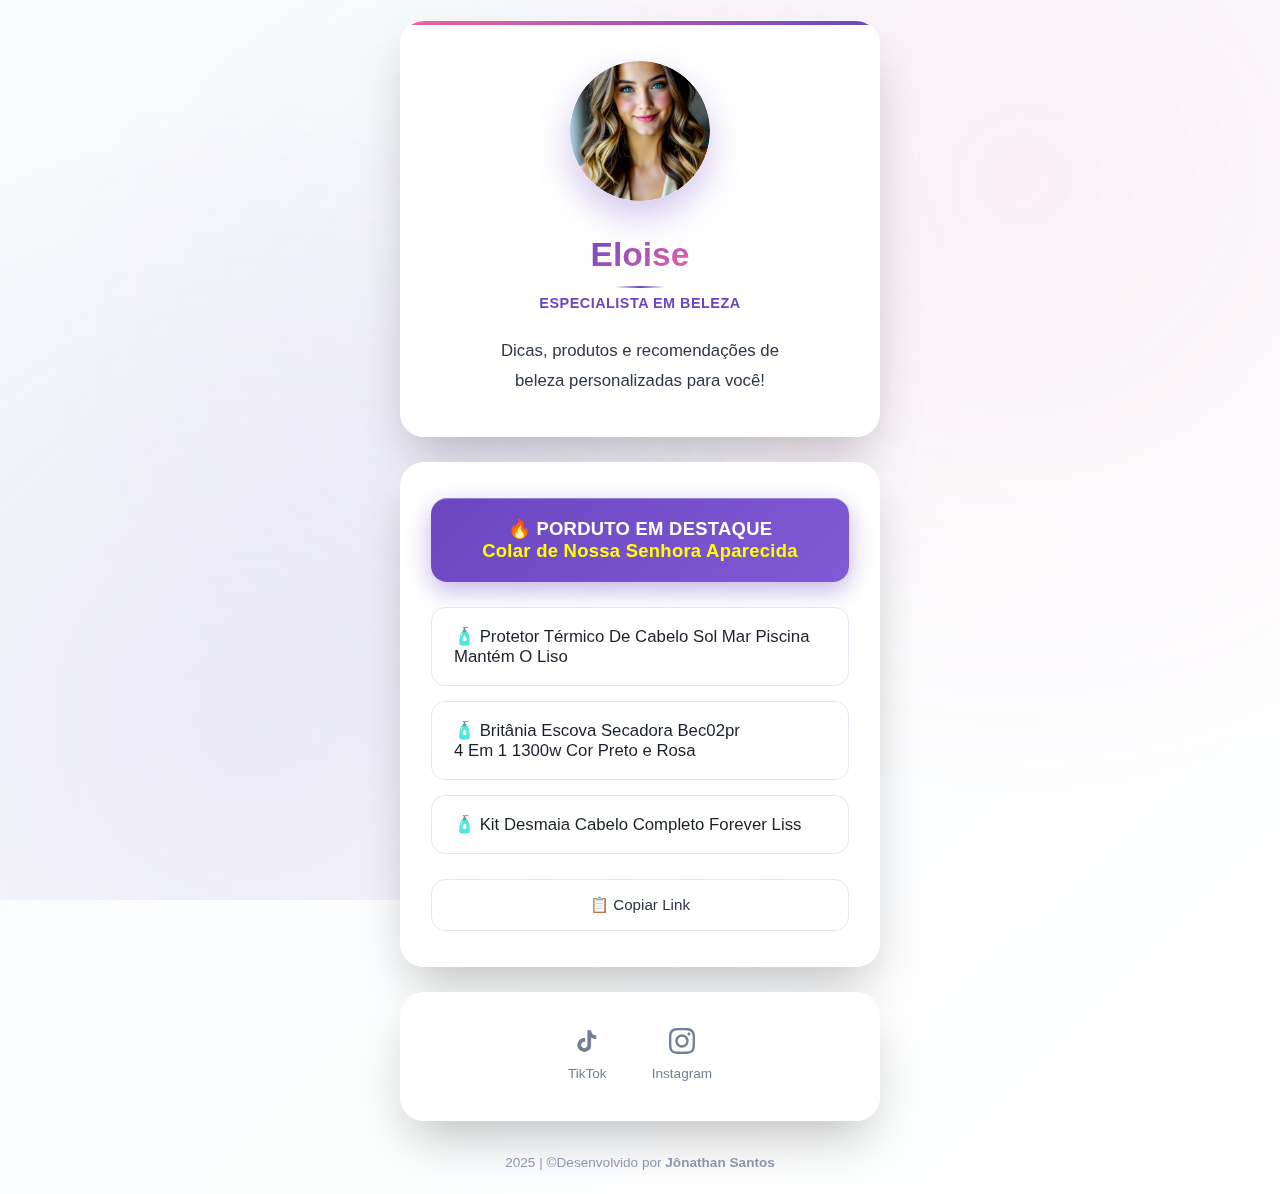
<file: index.html>
<!DOCTYPE html>
<html lang="pt-BR">
  <head>
    <meta charset="UTF-8" />
    <meta name="viewport" content="width=device-width, initial-scale=1.0" />
    <title>Eloise IA - Link Page</title>
    <link rel="stylesheet" href="css/style.css" />
    <link
      rel="shortcut icon"
      href="http://www.w3.org/2000/svg"
      type="image/x-icon"
    />
  </head>
  <body>
    <div class="container">
      <!-- Cabeçalho com perfil -->
      <header class="profile-card">
        <div class="avatar">
          <img
            src="img/eloise.webp"
            alt="Eloise IA - Especialista em Beleza"
            class="avatar-img"
            onerror="this.style.display='none'; this.nextElementSibling.style.display='block';"
          />
          <svg
            width="120"
            height="120"
            viewBox="0 0 120 120"
            fill="none"
            xmlns="http://www.w3.org/2000/svg"
            style="display: none"
          >
            <circle cx="60" cy="60" r="60" fill="url(#gradient)" />
            <path
              d="M40 45C40 40.5817 43.5817 37 48 37H72C76.4183 37 80 40.5817 80 45V75C80 79.4183 76.4183 83 72 83H48C43.5817 83 40 79.4183 40 75V45Z"
              fill="white"
            />
            <circle cx="52" cy="55" r="5" fill="#333" />
            <circle cx="68" cy="55" r="5" fill="#333" />
            <path
              d="M52 70C52 67.7909 53.7909 66 56 66H64C66.2091 66 68 67.7909 68 70V70C68 71.1046 67.1046 72 66 72H54C52.8954 72 52 71.1046 52 70V70Z"
              fill="#333"
            />
            <defs>
              <linearGradient
                id="gradient"
                x1="0"
                y1="0"
                x2="120"
                y2="120"
                gradientUnits="userSpaceOnUse"
              >
                <stop stop-color="#ff8cc6" />
                <stop offset="1" stop-color="#7c4dff" />
              </linearGradient>
            </defs>
          </svg>
        </div>
        <h1 class="name">Eloise IA</h1>
        <p class="role">Especialista em Beleza</p>
        <p class="description">
          Dicas, produtos e recomendações de beleza personalizadas para você!
        </p>
      </header>

      <!-- Seção principal de links -->
      <section class="links-card">
        <button class="cta-button" data-link="https://webjs.com.br/ml">
          🔥 PORDUTO EM DESTAQUE <br />
          <strong style="color: yellow;">Colar de Nossa Senhora Aparecida</strong>
        </button>

        <ul class="links-list">

            <li>
              <button class="link-button" data-link="https://mercadolivre.com/sec/1WeRUeS">
                🧴 Protetor Térmico De Cabelo Sol Mar Piscina Mantém O Liso
              </button>
            </li>
            <li>
              <button class="link-button" data-link="https://mercadolivre.com/sec/2pbwhWr">
                🧴 Britânia Escova Secadora Bec02pr <br />
                4 Em 1 1300w Cor Preto e Rosa
              </button>
            </li>
          <li>
            <button class="link-button" data-link="https://mercadolivre.com/sec/1pwtPpZ">
              🧴 Kit Desmaia Cabelo Completo Forever Liss
            </button>
          </li>
        </ul>

        <div class="action-buttons">
          <button class="action-button copy-button" data-copy="https://jonathansantosjs.github.io/EloiseIA/">
            📋 Copiar Link
          </button>
        </div>
      </section>

      <!-- Links de redes sociais -->
      <div class="socials-card">
        <a
          href="https://www.tiktok.com/@eloise.ia?_t=ZM-90PyVaw6RCq&_r=1"
          target="_blank"
          rel="noopener"
          aria-label="TikTok"
          class="social-link"
        >
          <svg width="24" height="24" viewBox="0 0 24 24" fill="currentColor">
            <path
              d="M19.589 6.686a4.793 4.793 0 0 1-3.77-4.245V2h-3.445v13.672a2.896 2.896 0 0 1-5.201 1.743l-.002-.001.002.001a2.895 2.895 0 0 1 3.183-4.51v-3.5a6.329 6.329 0 0 0-5.394 10.692 6.33 6.33 0 0 0 10.857-4.424V8.687a8.182 8.182 0 0 0 4.773 1.526V6.79a4.831 4.831 0 0 1-1.003-.104z"
            />
          </svg>
          TikTok
        </a>
        
            <a href="https://www.instagram.com/belezaeloise/" target="_blank" rel="noopener" aria-label="Instagram" class="social-link">
                <svg width="24" height="24" viewBox="0 0 24 24" fill="currentColor">
                    <path d="M12 2.163c3.204 0 3.584.012 4.85.07 3.252.148 4.771 1.691 4.919 4.919.058 1.265.069 1.645.069 4.849 0 3.205-.012 3.584-.069 4.849-.149 3.225-1.664 4.771-4.919 4.919-1.266.058-1.644.07-4.85.07-3.204 0-3.584-.012-4.849-.07-3.26-.149-4.771-1.699-4.919-4.92-.058-1.265-.07-1.644-.07-4.849 0-3.204.013-3.583.07-4.849.149-3.227 1.664-4.771 4.919-4.919 1.266-.057 1.645-.069 4.849-.069zm0-2.163c-3.259 0-3.667.014-4.947.072-4.358.2-6.78 2.618-6.98 6.98-.059 1.281-.073 1.689-.073 4.948 0 3.259.014 3.668.072 4.948.2 4.358 2.618 6.78 6.98 6.98 1.281.058 1.689.072 4.948.072 3.259 0 3.668-.014 4.948-.072 4.354-.2 6.782-2.618 6.979-6.98.059-1.28.073-1.689.073-4.948 0-3.259-.014-3.667-.072-4.947-.196-4.354-2.617-6.78-6.979-6.98-1.281-.059-1.69-.073-4.949-.073zm0 5.838c-3.403 0-6.162 2.759-6.162 6.162s2.759 6.163 6.162 6.163 6.162-2.759 6.162-6.163c0-3.403-2.759-6.162-6.162-6.162zm0 10.162c-2.209 0-4-1.79-4-4 0-2.209 1.791-4 4-4s4 1.791 4 4c0 2.21-1.791 4-4 4zm6.406-11.845c-.796 0-1.441.645-1.441 1.44s.645 1.44 1.441 1.44c.795 0 1.439-.645 1.439-1.44s-.644-1.44-1.439-1.44z"/>
                </svg>
                Instagram
            </a>
        
      </div>
      <footer>
        2025 | &copyDesenvolvido por <strong>Jônathan Santos</strong>
      </footer>
    </div>

    <script src="js/controle.js"></script>
  </body>
</html>
</file>
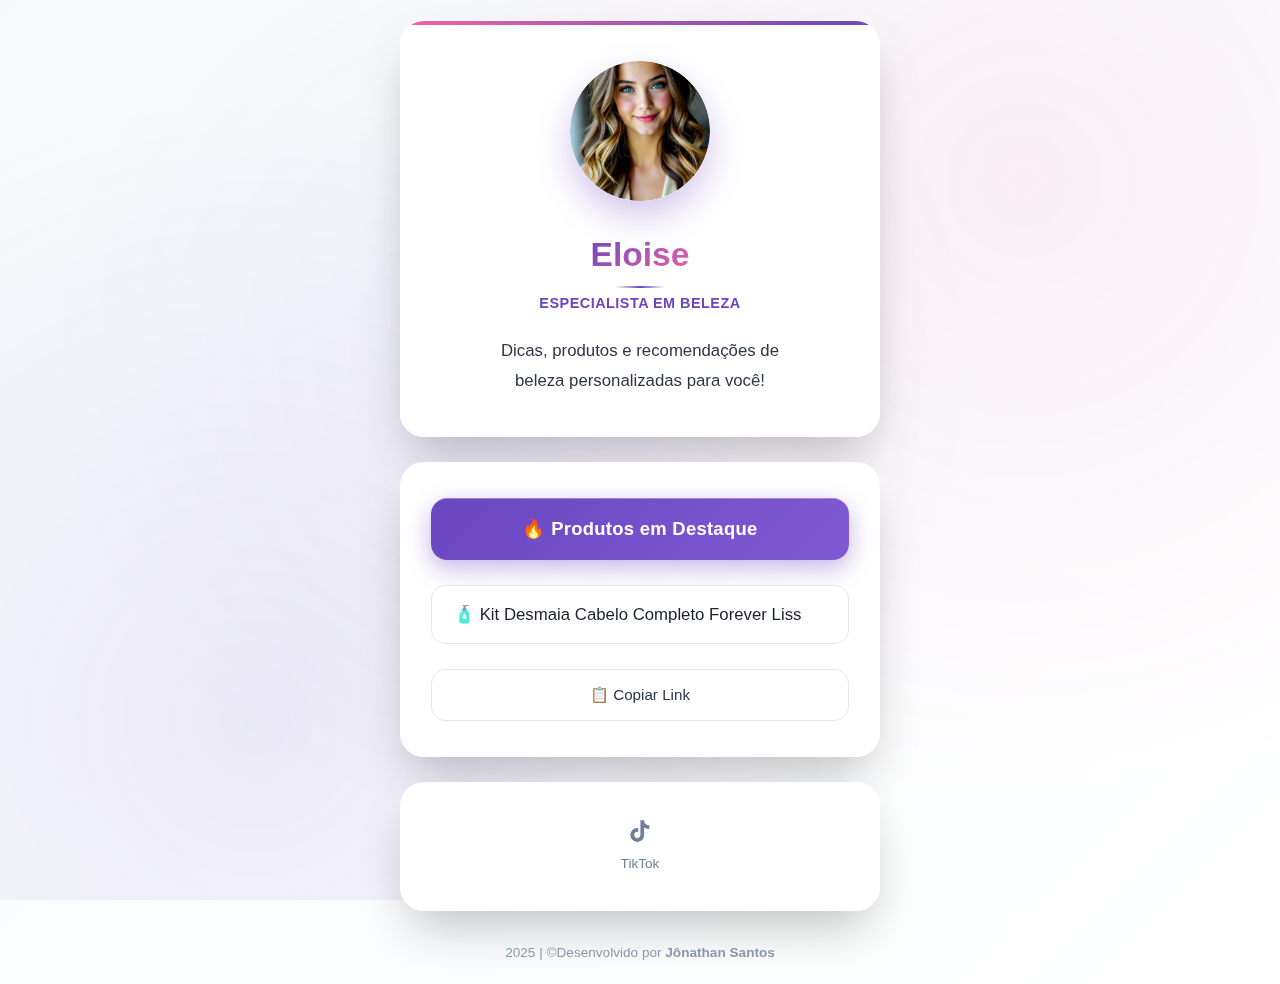
<file: Eloise/index.html>
<!DOCTYPE html>
<html lang="pt-BR">
<head>
    <meta charset="UTF-8">
    <meta name="viewport" content="width=device-width, initial-scale=1.0">
    <title>Eloise IA - Link Page</title>
    <link rel="stylesheet" href="css/style.css">
</head>
<body>
    <div class="container">
        <!-- Cabeçalho com perfil -->
        <header class="profile-card">
            <div class="avatar">
    <img src="img/eloise.webp" alt="Eloise IA - Especialista em Beleza" class="avatar-img" onerror="this.style.display='none'; this.nextElementSibling.style.display='block';">
    <svg width="120" height="120" viewBox="0 0 120 120" fill="none" xmlns="http://www.w3.org/2000/svg" style="display: none;">
        <circle cx="60" cy="60" r="60" fill="url(#gradient)"/>
        <path d="M40 45C40 40.5817 43.5817 37 48 37H72C76.4183 37 80 40.5817 80 45V75C80 79.4183 76.4183 83 72 83H48C43.5817 83 40 79.4183 40 75V45Z" fill="white"/>
        <circle cx="52" cy="55" r="5" fill="#333"/>
        <circle cx="68" cy="55" r="5" fill="#333"/>
        <path d="M52 70C52 67.7909 53.7909 66 56 66H64C66.2091 66 68 67.7909 68 70V70C68 71.1046 67.1046 72 66 72H54C52.8954 72 52 71.1046 52 70V70Z" fill="#333"/>
        <defs>
            <linearGradient id="gradient" x1="0" y1="0" x2="120" y2="120" gradientUnits="userSpaceOnUse">
                <stop stop-color="#ff8cc6"/>
                <stop offset="1" stop-color="#7c4dff"/>
            </linearGradient>
        </defs>
    </svg>
</div>
            <h1 class="name">Eloise IA</h1>
            <p class="role">Especialista em Beleza</p>
            <p class="description">Dicas, produtos e recomendações de beleza personalizadas para você!</p>
        </header>

        <!-- Seção principal de links -->
        <section class="links-card">
            <button class="cta-button" data-link="https://mercadolivre.com/sec/2pbwhWr">
                🔥 Produtos em Destaque
            </button>
            
            <ul class="links-list">
                <li>
                    <button class="link-button" data-link="https://mercadolivre.com/sec/1pwtPpZ">
                        🧴 Kit Desmaia Cabelo Completo Forever Liss
                    </button>
                </li>
                
            </ul>
            
            <div class="action-buttons">
                <button class="action-button copy-button" data-copy="https://www.tiktok.com/@eloise.ia?_t=ZM-90PyVaw6RCq&_r=1">
                    📋 Copiar Link
                </button>
            </div>
        </section>

        <!-- Links de redes sociais -->
        <div class="socials-card">
          <a href="https://www.tiktok.com/@eloise.ia?_t=ZM-90PyVaw6RCq&_r=1" target="_blank" rel="noopener" aria-label="TikTok" class="social-link">
                <svg width="24" height="24" viewBox="0 0 24 24" fill="currentColor">
                    <path d="M19.589 6.686a4.793 4.793 0 0 1-3.77-4.245V2h-3.445v13.672a2.896 2.896 0 0 1-5.201 1.743l-.002-.001.002.001a2.895 2.895 0 0 1 3.183-4.51v-3.5a6.329 6.329 0 0 0-5.394 10.692 6.33 6.33 0 0 0 10.857-4.424V8.687a8.182 8.182 0 0 0 4.773 1.526V6.79a4.831 4.831 0 0 1-1.003-.104z"/>
                </svg>
                TikTok
            </a>
            <!--
            <a href="https://instagram.com/eloiseia" target="_blank" rel="noopener" aria-label="Instagram" class="social-link">
                <svg width="24" height="24" viewBox="0 0 24 24" fill="currentColor">
                    <path d="M12 2.163c3.204 0 3.584.012 4.85.07 3.252.148 4.771 1.691 4.919 4.919.058 1.265.069 1.645.069 4.849 0 3.205-.012 3.584-.069 4.849-.149 3.225-1.664 4.771-4.919 4.919-1.266.058-1.644.07-4.85.07-3.204 0-3.584-.012-4.849-.07-3.26-.149-4.771-1.699-4.919-4.92-.058-1.265-.07-1.644-.07-4.849 0-3.204.013-3.583.07-4.849.149-3.227 1.664-4.771 4.919-4.919 1.266-.057 1.645-.069 4.849-.069zm0-2.163c-3.259 0-3.667.014-4.947.072-4.358.2-6.78 2.618-6.98 6.98-.059 1.281-.073 1.689-.073 4.948 0 3.259.014 3.668.072 4.948.2 4.358 2.618 6.78 6.98 6.98 1.281.058 1.689.072 4.948.072 3.259 0 3.668-.014 4.948-.072 4.354-.2 6.782-2.618 6.979-6.98.059-1.28.073-1.689.073-4.948 0-3.259-.014-3.667-.072-4.947-.196-4.354-2.617-6.78-6.979-6.98-1.281-.059-1.69-.073-4.949-.073zm0 5.838c-3.403 0-6.162 2.759-6.162 6.162s2.759 6.163 6.162 6.163 6.162-2.759 6.162-6.163c0-3.403-2.759-6.162-6.162-6.162zm0 10.162c-2.209 0-4-1.79-4-4 0-2.209 1.791-4 4-4s4 1.791 4 4c0 2.21-1.791 4-4 4zm6.406-11.845c-.796 0-1.441.645-1.441 1.44s.645 1.44 1.441 1.44c.795 0 1.439-.645 1.439-1.44s-.644-1.44-1.439-1.44z"/>
                </svg>
                Instagram
            </a>
        -->
        </div>
        <footer>
           2025 | &copyDesenvolvido por <strong>Jônathan Santos</strong>
        </footer>
    </div>


    <script src="js/controle.js"></script>
</body>
</html>
</file>
<file: css/style.css>
/* styles.css - VERSÃO PREMIUM */
:root {
  /* ESQUEMA 60-30-10 PREMIUM */
  --primary-60: #6B46C1; /* Roxo mais sofisticado */
  --primary-light: #805AD5;
  --primary-dark: #553C9A;
  --primary-glow: rgba(107, 70, 193, 0.4);

  --secondary-30: #F7FAFC; /* Neutro premium */
  --secondary-medium: #E2E8F0;
  --secondary-dark: #CBD5E0;

  --accent-10: #ED64A6; /* Rosa mais elegante */
  --accent-light: #FBB6CE;
  --accent-dark: #D53F8C;

  /* Cores de apoio premium */
  --text-primary: #1A202C;
  --text-secondary: #2D3748;
  --text-light: #718096;
  --white: #FFFFFF;
  --black: #000000;

  /* Efeitos visuais premium */
  --shadow: 0 25px 50px -12px rgba(0, 0, 0, 0.25);
  --shadow-hover: 0 35px 60px -12px rgba(107, 70, 193, 0.3);
  --shadow-glow: 0 0 40px rgba(107, 70, 193, 0.2);
  --transition: all 0.4s cubic-bezier(0.25, 0.46, 0.45, 0.94);
  --transition-slow: all 0.6s cubic-bezier(0.25, 0.46, 0.45, 0.94);
}

* {
  margin: 0;
  padding: 0;
  box-sizing: border-box;
}

body {
  font-family: 'Inter', 'SF Pro Display', -apple-system, BlinkMacSystemFont, sans-serif;
  background: linear-gradient(135deg, var(--secondary-30) 0%, #FFFFFF 100%);
  color: var(--text-primary);
  line-height: 1.7;
  padding: 20px;
  min-height: 100vh;
  display: flex;
  justify-content: center;
  align-items: center;
  position: relative;
  overflow-x: hidden;
}

/* Efeito de partículas de fundo */
body::before {
  content: '';
  position: fixed;
  top: 0;
  left: 0;
  width: 100%;
  height: 100%;
  background: 
    radial-gradient(circle at 20% 80%, rgba(107, 70, 193, 0.1) 0%, transparent 50%),
    radial-gradient(circle at 80% 20%, rgba(237, 100, 166, 0.08) 0%, transparent 50%),
    radial-gradient(circle at 40% 40%, rgba(107, 70, 193, 0.05) 0%, transparent 50%);
  z-index: -1;
}

.container {
  width: 100%;
  max-width: 480px;
  margin: 0 auto;
  position: relative;
}

/* Profile Card Premium */
.profile-card {
  background: linear-gradient(135deg, var(--white) 0%, rgba(255, 255, 255, 0.95) 100%);
  border-radius: 24px;
  padding: 40px 35px;
  text-align: center;
  margin-bottom: 25px;
  box-shadow: var(--shadow);
  border: 1px solid rgba(255, 255, 255, 0.8);
  backdrop-filter: blur(20px);
  position: relative;
  overflow: hidden;
  transition: var(--transition);
}

.profile-card::before {
  content: '';
  position: absolute;
  top: 0;
  left: 0;
  right: 0;
  height: 4px;
  background: linear-gradient(90deg, var(--accent-10), var(--primary-60));
  border-radius: 24px 24px 0 0;
}

.profile-card:hover {
  transform: translateY(-5px);
  box-shadow: var(--shadow-hover);
}

.avatar {
  margin: 0 auto 25px;
  width: 140px;
  height: 140px;
  border-radius: 50%;
  overflow: hidden;
  box-shadow: 
    0 15px 35px rgba(107, 70, 193, 0.3),
    0 0 0 4px rgba(255, 255, 255, 0.9),
    inset 0 0 20px rgba(255, 255, 255, 0.6);
  position: relative;
  transition: var(--transition);
}

.avatar:hover {
  transform: scale(1.05);
  box-shadow: 
    0 20px 45px rgba(107, 70, 193, 0.4),
    0 0 0 4px rgba(255, 255, 255, 0.9),
    var(--shadow-glow);
}

.avatar-img {
  width: 100%;
  height: 100%;
  object-fit: cover;
  border-radius: 50%;
  display: block;
  transition: var(--transition-slow);
}

.avatar:hover .avatar-img {
  transform: scale(1.1);
}

.name {
  font-size: 2.1rem;
  font-weight: 700;
  margin-bottom: 8px;
  background: linear-gradient(135deg, var(--primary-60), var(--accent-10));
  -webkit-background-clip: text;
  background-clip: text;
  color: transparent;
  position: relative;
  display: inline-block;
}

.name::after {
  content: '';
  position: absolute;
  bottom: -5px;
  left: 25%;
  width: 50%;
  height: 2px;
  background: linear-gradient(90deg, transparent, var(--primary-60), transparent);
  border-radius: 2px;
}

.role {
  color: var(--primary-60);
  font-weight: 600;
  margin-bottom: 20px;
  font-size: 1.2rem;
  letter-spacing: 0.5px;
  text-transform: uppercase;
  font-size: 0.9rem;
}

.description {
  color: var(--text-secondary);
  font-size: 1.05rem;
  line-height: 1.8;
  max-width: 320px;
  margin: 0 auto;
}

/* Links Card Premium */
.links-card {
  background: linear-gradient(135deg, var(--white) 0%, rgba(255, 255, 255, 0.95) 100%);
  border-radius: 24px;
  padding: 35px 30px;
  margin-bottom: 25px;
  box-shadow: var(--shadow);
  border: 1px solid rgba(255, 255, 255, 0.8);
  backdrop-filter: blur(20px);
  transition: var(--transition);
}

.links-card:hover {
  transform: translateY(-3px);
  box-shadow: var(--shadow-hover);
}

/* CTA Button Premium */
.cta-button {
  width: 100%;
  padding: 20px 25px;
  background: linear-gradient(135deg, var(--primary-60), var(--primary-light));
  color: var(--white);
  border: none;
  border-radius: 16px;
  font-size: 1.15rem;
  font-weight: 600;
  cursor: pointer;
  transition: var(--transition);
  margin-bottom: 25px;
  box-shadow: 
    0 8px 25px rgba(107, 70, 193, 0.4),
    inset 0 1px 0 rgba(255, 255, 255, 0.3);
  position: relative;
  overflow: hidden;
  letter-spacing: 0.3px;
}

.cta-button::before {
  content: '';
  position: absolute;
  top: 0;
  left: -100%;
  width: 100%;
  height: 100%;
  background: linear-gradient(90deg, transparent, rgba(255, 255, 255, 0.2), transparent);
  transition: var(--transition-slow);
}

.cta-button:hover {
  transform: translateY(-3px);
  box-shadow: 
    0 15px 35px rgba(107, 70, 193, 0.5),
    var(--shadow-glow);
  background: linear-gradient(135deg, var(--primary-dark), var(--primary-60));
}

.cta-button:hover::before {
  left: 100%;
}

.cta-button:active {
  transform: translateY(0);
}

.links-list {
  list-style: none;
  margin-bottom: 25px;
}

.links-list li {
  margin-bottom: 15px;
  position: relative;
}

.link-button {
  width: 100%;
  padding: 18px 22px;
  background: var(--white);
  border: 1.5px solid var(--secondary-medium);
  border-radius: 14px;
  font-size: 1.05rem;
  text-align: left;
  cursor: pointer;
  transition: var(--transition);
  display: flex;
  align-items: center;
  color: var(--text-primary);
  position: relative;
  overflow: hidden;
  font-weight: 500;
}

.link-button::before {
  content: '';
  position: absolute;
  top: 0;
  left: 0;
  width: 4px;
  height: 100%;
  background: linear-gradient(to bottom, var(--primary-60), var(--accent-10));
  transform: scaleY(0);
  transition: var(--transition);
}

.link-button:hover {
  background: rgba(107, 70, 193, 0.03);
  transform: translateX(8px);
  border-color: var(--primary-light);
  box-shadow: 0 5px 20px rgba(107, 70, 193, 0.1);
}

.link-button:hover::before {
  transform: scaleY(1);
}

.action-buttons {
  display: flex;
  gap: 15px;
}

.action-button {
  flex: 1;
  padding: 16px 20px;
  background: var(--white);
  border: 1.5px solid var(--secondary-medium);
  border-radius: 14px;
  font-size: 0.95rem;
  cursor: pointer;
  transition: var(--transition);
  display: flex;
  align-items: center;
  justify-content: center;
  gap: 10px;
  color: var(--text-secondary);
  font-weight: 500;
  position: relative;
  overflow: hidden;
}

.action-button::before {
  content: '';
  position: absolute;
  top: 50%;
  left: 50%;
  width: 0;
  height: 0;
  background: rgba(107, 70, 193, 0.1);
  border-radius: 50%;
  transform: translate(-50%, -50%);
  transition: var(--transition);
}

.action-button:hover::before {
  width: 100%;
  height: 100%;
  border-radius: 14px;
}

.action-button:hover {
  border-color: var(--accent-10);
  color: var(--accent-dark);
  transform: translateY(-2px);
}

.copy-button.copied {
  background: rgba(72, 187, 120, 0.1);
  border-color: rgba(72, 187, 120, 0.6);
  color: #48BB78;
}

/* Socials Card Premium */
.socials-card {
  background: linear-gradient(135deg, var(--white) 0%, rgba(255, 255, 255, 0.95) 100%);
  border-radius: 24px;
  padding: 25px 30px;
  display: flex;
  justify-content: center;
  gap: 25px;
  box-shadow: var(--shadow);
  border: 1px solid rgba(255, 255, 255, 0.8);
  backdrop-filter: blur(20px);
  transition: var(--transition);
}

.socials-card:hover {
  transform: translateY(-3px);
  box-shadow: var(--shadow-hover);
}

.social-link {
  display: flex;
  flex-direction: column;
  align-items: center;
  text-decoration: none;
  color: var(--text-light);
  transition: var(--transition);
  font-size: 0.85rem;
  gap: 8px;
  position: relative;
  padding: 10px;
  border-radius: 12px;
}

.social-link::before {
  content: '';
  position: absolute;
  top: 0;
  left: 0;
  right: 0;
  bottom: 0;
  background: linear-gradient(135deg, var(--primary-60), var(--accent-10));
  border-radius: 12px;
  opacity: 0;
  transition: var(--transition);
  z-index: -1;
}

.social-link:hover {
  color: var(--white);
  transform: translateY(-5px) scale(1.1);
}

.social-link:hover::before {
  opacity: 1;
}

.social-link svg {
  width: 26px;
  height: 26px;
  transition: var(--transition);
}

/* Estados de Foco para Acessibilidade Premium */
button:focus-visible,
a:focus-visible {
  outline: 3px solid var(--primary-60);
  outline-offset: 3px;
  border-radius: 14px;
}

/* Footer Premium */
footer {
  text-align: center;
  margin-top: 30px;
  color: var(--text-light);
  font-size: 0.85rem;
  opacity: 0.8;
  transition: var(--transition);
}

footer:hover {
  opacity: 1;
}

/* Animações Premium */
@keyframes fadeInUp {
  from {
    opacity: 0;
    transform: translateY(30px);
  }
  to {
    opacity: 1;
    transform: translateY(0);
  }
}

@keyframes pulseGlow {
  0%, 100% {
    box-shadow: 0 0 20px rgba(107, 70, 193, 0.3);
  }
  50% {
    box-shadow: 0 0 40px rgba(107, 70, 193, 0.6);
  }
}

.profile-card,
.links-card,
.socials-card {
  animation: fadeInUp 0.8s cubic-bezier(0.25, 0.46, 0.45, 0.94) both;
}

.links-card {
  animation-delay: 0.1s;
}

.socials-card {
  animation-delay: 0.2s;
}

/* Loading States Premium */
.loading {
  background: linear-gradient(90deg, var(--secondary-medium) 25%, var(--secondary-dark) 50%, var(--secondary-medium) 75%);
  background-size: 200% 100%;
  animation: loading-shimmer 2s infinite;
  border-radius: 16px;
}

@keyframes loading-shimmer {
  0% {
    background-position: -200% 0;
  }
  100% {
    background-position: 200% 0;
  }
}

/* Scrollbar Personalizado */
::-webkit-scrollbar {
  width: 8px;
}

::-webkit-scrollbar-track {
  background: var(--secondary-30);
  border-radius: 10px;
}

::-webkit-scrollbar-thumb {
  background: linear-gradient(to bottom, var(--primary-60), var(--accent-10));
  border-radius: 10px;
}

::-webkit-scrollbar-thumb:hover {
  background: linear-gradient(to bottom, var(--primary-dark), var(--accent-dark));
}

/* Responsividade Premium */
@media (max-width: 480px) {
  body {
    padding: 15px;
  }

  .profile-card,
  .links-card,
  .socials-card {
    padding: 30px 25px;
  }

  .name {
    font-size: 1.9rem;
  }

  .avatar {
    width: 120px;
    height: 120px;
  }

  .action-buttons {
    flex-direction: column;
  }

  .socials-card {
    flex-wrap: wrap;
    gap: 20px;
  }
}

@media (max-width: 320px) {
  .avatar {
    width: 100px;
    height: 100px;
  }

  .name {
    font-size: 1.6rem;
  }

  .role {
    font-size: 0.85rem;
  }

  .description {
    font-size: 0.95rem;
  }

  .cta-button,
  .link-button {
    padding: 16px 20px;
    font-size: 1rem;
  }
}

/* Utilitários Premium */
.bg-primary { background-color: var(--primary-60); }
.bg-secondary { background-color: var(--secondary-30); }
.bg-accent { background-color: var(--accent-10); }

.text-primary { color: var(--primary-60); }
.text-secondary { color: var(--text-secondary); }
.text-accent { color: var(--accent-10); }

.border-primary { border-color: var(--primary-60); }
.border-secondary { border-color: var(--secondary-medium); }
.border-accent { border-color: var(--accent-10); }

.glass-effect {
  background: rgba(255, 255, 255, 0.1);
  backdrop-filter: blur(20px);
  border: 1px solid rgba(255, 255, 255, 0.2);
}
</file>
<file: Eloise/css/style.css>
/* styles.css - VERSÃO PREMIUM */
:root {
  /* ESQUEMA 60-30-10 PREMIUM */
  --primary-60: #6B46C1; /* Roxo mais sofisticado */
  --primary-light: #805AD5;
  --primary-dark: #553C9A;
  --primary-glow: rgba(107, 70, 193, 0.4);

  --secondary-30: #F7FAFC; /* Neutro premium */
  --secondary-medium: #E2E8F0;
  --secondary-dark: #CBD5E0;

  --accent-10: #ED64A6; /* Rosa mais elegante */
  --accent-light: #FBB6CE;
  --accent-dark: #D53F8C;

  /* Cores de apoio premium */
  --text-primary: #1A202C;
  --text-secondary: #2D3748;
  --text-light: #718096;
  --white: #FFFFFF;
  --black: #000000;

  /* Efeitos visuais premium */
  --shadow: 0 25px 50px -12px rgba(0, 0, 0, 0.25);
  --shadow-hover: 0 35px 60px -12px rgba(107, 70, 193, 0.3);
  --shadow-glow: 0 0 40px rgba(107, 70, 193, 0.2);
  --transition: all 0.4s cubic-bezier(0.25, 0.46, 0.45, 0.94);
  --transition-slow: all 0.6s cubic-bezier(0.25, 0.46, 0.45, 0.94);
}

* {
  margin: 0;
  padding: 0;
  box-sizing: border-box;
}

body {
  font-family: 'Inter', 'SF Pro Display', -apple-system, BlinkMacSystemFont, sans-serif;
  background: linear-gradient(135deg, var(--secondary-30) 0%, #FFFFFF 100%);
  color: var(--text-primary);
  line-height: 1.7;
  padding: 20px;
  min-height: 100vh;
  display: flex;
  justify-content: center;
  align-items: center;
  position: relative;
  overflow-x: hidden;
}

/* Efeito de partículas de fundo */
body::before {
  content: '';
  position: fixed;
  top: 0;
  left: 0;
  width: 100%;
  height: 100%;
  background: 
    radial-gradient(circle at 20% 80%, rgba(107, 70, 193, 0.1) 0%, transparent 50%),
    radial-gradient(circle at 80% 20%, rgba(237, 100, 166, 0.08) 0%, transparent 50%),
    radial-gradient(circle at 40% 40%, rgba(107, 70, 193, 0.05) 0%, transparent 50%);
  z-index: -1;
}

.container {
  width: 100%;
  max-width: 480px;
  margin: 0 auto;
  position: relative;
}

/* Profile Card Premium */
.profile-card {
  background: linear-gradient(135deg, var(--white) 0%, rgba(255, 255, 255, 0.95) 100%);
  border-radius: 24px;
  padding: 40px 35px;
  text-align: center;
  margin-bottom: 25px;
  box-shadow: var(--shadow);
  border: 1px solid rgba(255, 255, 255, 0.8);
  backdrop-filter: blur(20px);
  position: relative;
  overflow: hidden;
  transition: var(--transition);
}

.profile-card::before {
  content: '';
  position: absolute;
  top: 0;
  left: 0;
  right: 0;
  height: 4px;
  background: linear-gradient(90deg, var(--accent-10), var(--primary-60));
  border-radius: 24px 24px 0 0;
}

.profile-card:hover {
  transform: translateY(-5px);
  box-shadow: var(--shadow-hover);
}

.avatar {
  margin: 0 auto 25px;
  width: 140px;
  height: 140px;
  border-radius: 50%;
  overflow: hidden;
  box-shadow: 
    0 15px 35px rgba(107, 70, 193, 0.3),
    0 0 0 4px rgba(255, 255, 255, 0.9),
    inset 0 0 20px rgba(255, 255, 255, 0.6);
  position: relative;
  transition: var(--transition);
}

.avatar:hover {
  transform: scale(1.05);
  box-shadow: 
    0 20px 45px rgba(107, 70, 193, 0.4),
    0 0 0 4px rgba(255, 255, 255, 0.9),
    var(--shadow-glow);
}

.avatar-img {
  width: 100%;
  height: 100%;
  object-fit: cover;
  border-radius: 50%;
  display: block;
  transition: var(--transition-slow);
}

.avatar:hover .avatar-img {
  transform: scale(1.1);
}

.name {
  font-size: 2.1rem;
  font-weight: 700;
  margin-bottom: 8px;
  background: linear-gradient(135deg, var(--primary-60), var(--accent-10));
  -webkit-background-clip: text;
  background-clip: text;
  color: transparent;
  position: relative;
  display: inline-block;
}

.name::after {
  content: '';
  position: absolute;
  bottom: -5px;
  left: 25%;
  width: 50%;
  height: 2px;
  background: linear-gradient(90deg, transparent, var(--primary-60), transparent);
  border-radius: 2px;
}

.role {
  color: var(--primary-60);
  font-weight: 600;
  margin-bottom: 20px;
  font-size: 1.2rem;
  letter-spacing: 0.5px;
  text-transform: uppercase;
  font-size: 0.9rem;
}

.description {
  color: var(--text-secondary);
  font-size: 1.05rem;
  line-height: 1.8;
  max-width: 320px;
  margin: 0 auto;
}

/* Links Card Premium */
.links-card {
  background: linear-gradient(135deg, var(--white) 0%, rgba(255, 255, 255, 0.95) 100%);
  border-radius: 24px;
  padding: 35px 30px;
  margin-bottom: 25px;
  box-shadow: var(--shadow);
  border: 1px solid rgba(255, 255, 255, 0.8);
  backdrop-filter: blur(20px);
  transition: var(--transition);
}

.links-card:hover {
  transform: translateY(-3px);
  box-shadow: var(--shadow-hover);
}

/* CTA Button Premium */
.cta-button {
  width: 100%;
  padding: 20px 25px;
  background: linear-gradient(135deg, var(--primary-60), var(--primary-light));
  color: var(--white);
  border: none;
  border-radius: 16px;
  font-size: 1.15rem;
  font-weight: 600;
  cursor: pointer;
  transition: var(--transition);
  margin-bottom: 25px;
  box-shadow: 
    0 8px 25px rgba(107, 70, 193, 0.4),
    inset 0 1px 0 rgba(255, 255, 255, 0.3);
  position: relative;
  overflow: hidden;
  letter-spacing: 0.3px;
}

.cta-button::before {
  content: '';
  position: absolute;
  top: 0;
  left: -100%;
  width: 100%;
  height: 100%;
  background: linear-gradient(90deg, transparent, rgba(255, 255, 255, 0.2), transparent);
  transition: var(--transition-slow);
}

.cta-button:hover {
  transform: translateY(-3px);
  box-shadow: 
    0 15px 35px rgba(107, 70, 193, 0.5),
    var(--shadow-glow);
  background: linear-gradient(135deg, var(--primary-dark), var(--primary-60));
}

.cta-button:hover::before {
  left: 100%;
}

.cta-button:active {
  transform: translateY(0);
}

.links-list {
  list-style: none;
  margin-bottom: 25px;
}

.links-list li {
  margin-bottom: 15px;
  position: relative;
}

.link-button {
  width: 100%;
  padding: 18px 22px;
  background: var(--white);
  border: 1.5px solid var(--secondary-medium);
  border-radius: 14px;
  font-size: 1.05rem;
  text-align: left;
  cursor: pointer;
  transition: var(--transition);
  display: flex;
  align-items: center;
  color: var(--text-primary);
  position: relative;
  overflow: hidden;
  font-weight: 500;
}

.link-button::before {
  content: '';
  position: absolute;
  top: 0;
  left: 0;
  width: 4px;
  height: 100%;
  background: linear-gradient(to bottom, var(--primary-60), var(--accent-10));
  transform: scaleY(0);
  transition: var(--transition);
}

.link-button:hover {
  background: rgba(107, 70, 193, 0.03);
  transform: translateX(8px);
  border-color: var(--primary-light);
  box-shadow: 0 5px 20px rgba(107, 70, 193, 0.1);
}

.link-button:hover::before {
  transform: scaleY(1);
}

.action-buttons {
  display: flex;
  gap: 15px;
}

.action-button {
  flex: 1;
  padding: 16px 20px;
  background: var(--white);
  border: 1.5px solid var(--secondary-medium);
  border-radius: 14px;
  font-size: 0.95rem;
  cursor: pointer;
  transition: var(--transition);
  display: flex;
  align-items: center;
  justify-content: center;
  gap: 10px;
  color: var(--text-secondary);
  font-weight: 500;
  position: relative;
  overflow: hidden;
}

.action-button::before {
  content: '';
  position: absolute;
  top: 50%;
  left: 50%;
  width: 0;
  height: 0;
  background: rgba(107, 70, 193, 0.1);
  border-radius: 50%;
  transform: translate(-50%, -50%);
  transition: var(--transition);
}

.action-button:hover::before {
  width: 100%;
  height: 100%;
  border-radius: 14px;
}

.action-button:hover {
  border-color: var(--accent-10);
  color: var(--accent-dark);
  transform: translateY(-2px);
}

.copy-button.copied {
  background: rgba(72, 187, 120, 0.1);
  border-color: rgba(72, 187, 120, 0.6);
  color: #48BB78;
}

/* Socials Card Premium */
.socials-card {
  background: linear-gradient(135deg, var(--white) 0%, rgba(255, 255, 255, 0.95) 100%);
  border-radius: 24px;
  padding: 25px 30px;
  display: flex;
  justify-content: center;
  gap: 25px;
  box-shadow: var(--shadow);
  border: 1px solid rgba(255, 255, 255, 0.8);
  backdrop-filter: blur(20px);
  transition: var(--transition);
}

.socials-card:hover {
  transform: translateY(-3px);
  box-shadow: var(--shadow-hover);
}

.social-link {
  display: flex;
  flex-direction: column;
  align-items: center;
  text-decoration: none;
  color: var(--text-light);
  transition: var(--transition);
  font-size: 0.85rem;
  gap: 8px;
  position: relative;
  padding: 10px;
  border-radius: 12px;
}

.social-link::before {
  content: '';
  position: absolute;
  top: 0;
  left: 0;
  right: 0;
  bottom: 0;
  background: linear-gradient(135deg, var(--primary-60), var(--accent-10));
  border-radius: 12px;
  opacity: 0;
  transition: var(--transition);
  z-index: -1;
}

.social-link:hover {
  color: var(--white);
  transform: translateY(-5px) scale(1.1);
}

.social-link:hover::before {
  opacity: 1;
}

.social-link svg {
  width: 26px;
  height: 26px;
  transition: var(--transition);
}

/* Estados de Foco para Acessibilidade Premium */
button:focus-visible,
a:focus-visible {
  outline: 3px solid var(--primary-60);
  outline-offset: 3px;
  border-radius: 14px;
}

/* Footer Premium */
footer {
  text-align: center;
  margin-top: 30px;
  color: var(--text-light);
  font-size: 0.85rem;
  opacity: 0.8;
  transition: var(--transition);
}

footer:hover {
  opacity: 1;
}

/* Animações Premium */
@keyframes fadeInUp {
  from {
    opacity: 0;
    transform: translateY(30px);
  }
  to {
    opacity: 1;
    transform: translateY(0);
  }
}

@keyframes pulseGlow {
  0%, 100% {
    box-shadow: 0 0 20px rgba(107, 70, 193, 0.3);
  }
  50% {
    box-shadow: 0 0 40px rgba(107, 70, 193, 0.6);
  }
}

.profile-card,
.links-card,
.socials-card {
  animation: fadeInUp 0.8s cubic-bezier(0.25, 0.46, 0.45, 0.94) both;
}

.links-card {
  animation-delay: 0.1s;
}

.socials-card {
  animation-delay: 0.2s;
}

/* Loading States Premium */
.loading {
  background: linear-gradient(90deg, var(--secondary-medium) 25%, var(--secondary-dark) 50%, var(--secondary-medium) 75%);
  background-size: 200% 100%;
  animation: loading-shimmer 2s infinite;
  border-radius: 16px;
}

@keyframes loading-shimmer {
  0% {
    background-position: -200% 0;
  }
  100% {
    background-position: 200% 0;
  }
}

/* Scrollbar Personalizado */
::-webkit-scrollbar {
  width: 8px;
}

::-webkit-scrollbar-track {
  background: var(--secondary-30);
  border-radius: 10px;
}

::-webkit-scrollbar-thumb {
  background: linear-gradient(to bottom, var(--primary-60), var(--accent-10));
  border-radius: 10px;
}

::-webkit-scrollbar-thumb:hover {
  background: linear-gradient(to bottom, var(--primary-dark), var(--accent-dark));
}

/* Responsividade Premium */
@media (max-width: 480px) {
  body {
    padding: 15px;
  }

  .profile-card,
  .links-card,
  .socials-card {
    padding: 30px 25px;
  }

  .name {
    font-size: 1.9rem;
  }

  .avatar {
    width: 120px;
    height: 120px;
  }

  .action-buttons {
    flex-direction: column;
  }

  .socials-card {
    flex-wrap: wrap;
    gap: 20px;
  }
}

@media (max-width: 320px) {
  .avatar {
    width: 100px;
    height: 100px;
  }

  .name {
    font-size: 1.6rem;
  }

  .role {
    font-size: 0.85rem;
  }

  .description {
    font-size: 0.95rem;
  }

  .cta-button,
  .link-button {
    padding: 16px 20px;
    font-size: 1rem;
  }
}

/* Utilitários Premium */
.bg-primary { background-color: var(--primary-60); }
.bg-secondary { background-color: var(--secondary-30); }
.bg-accent { background-color: var(--accent-10); }

.text-primary { color: var(--primary-60); }
.text-secondary { color: var(--text-secondary); }
.text-accent { color: var(--accent-10); }

.border-primary { border-color: var(--primary-60); }
.border-secondary { border-color: var(--secondary-medium); }
.border-accent { border-color: var(--accent-10); }

.glass-effect {
  background: rgba(255, 255, 255, 0.1);
  backdrop-filter: blur(20px);
  border: 1px solid rgba(255, 255, 255, 0.2);
}
</file>
